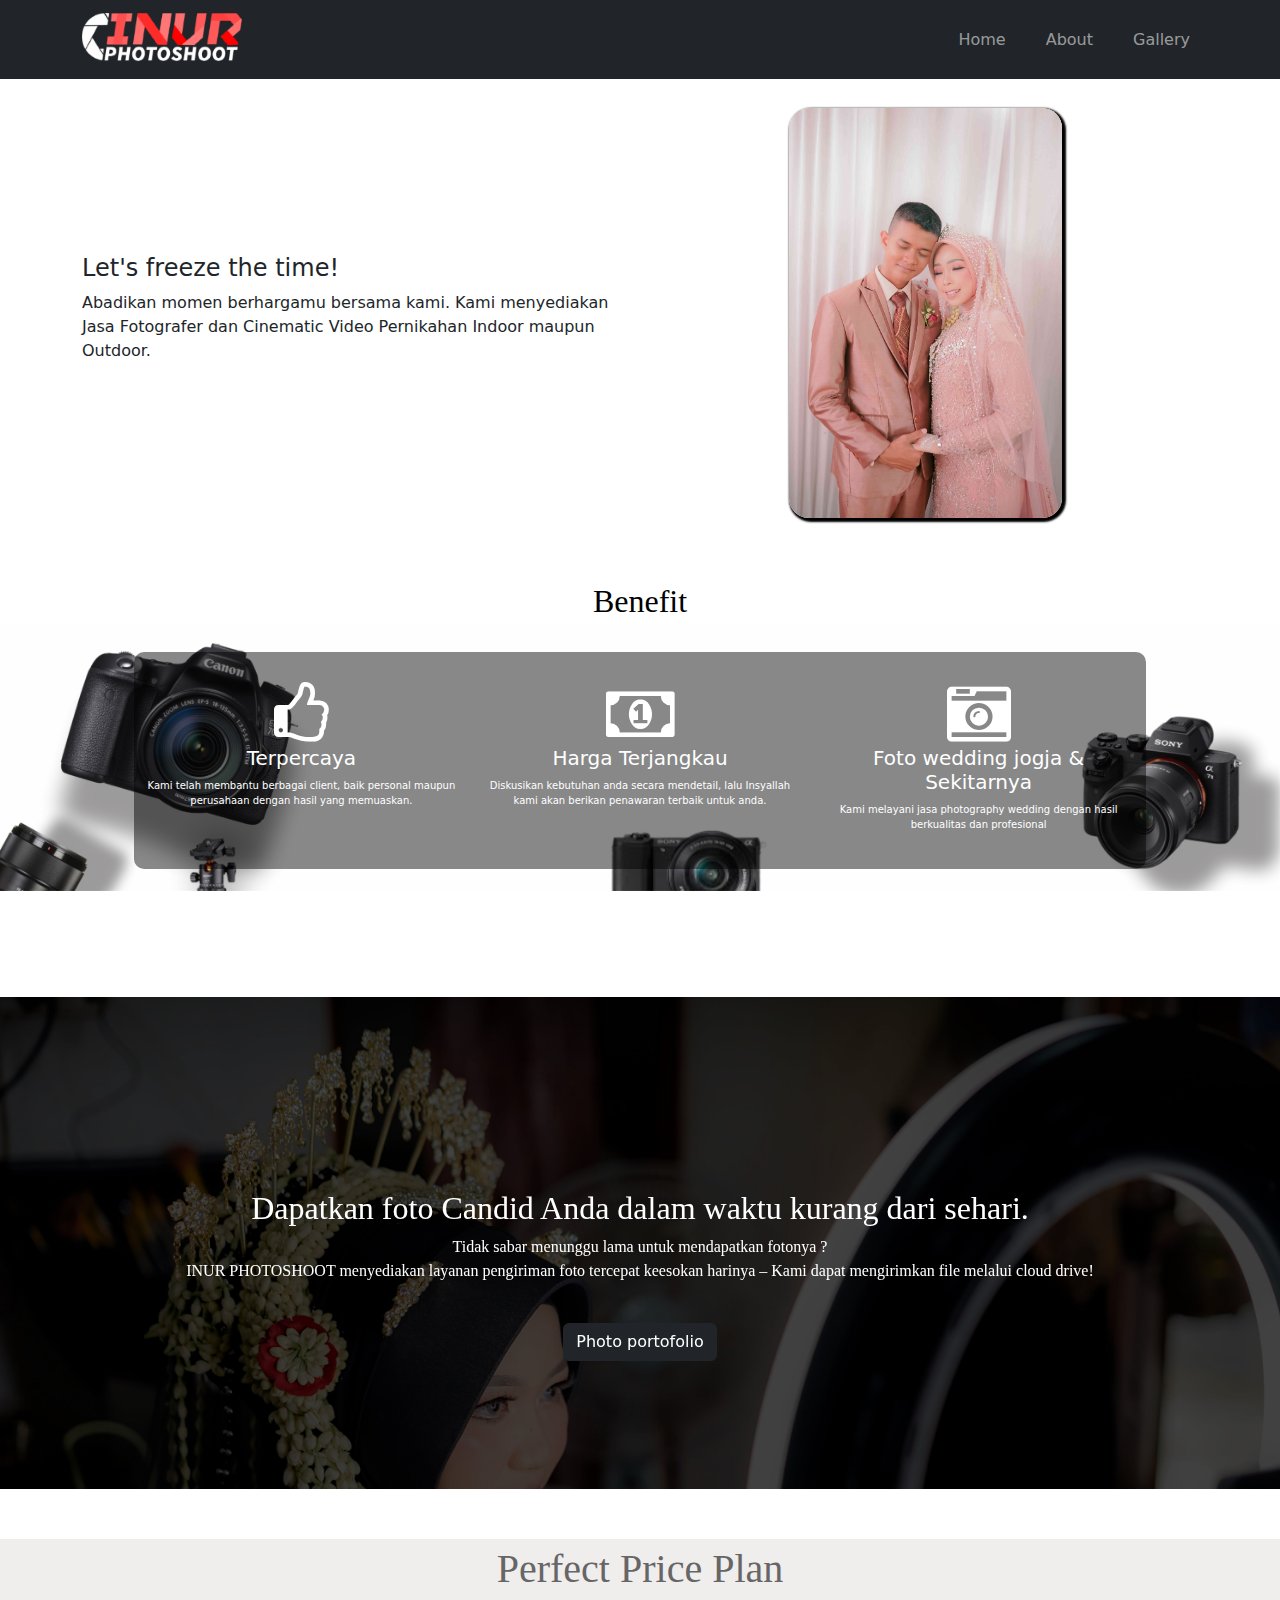
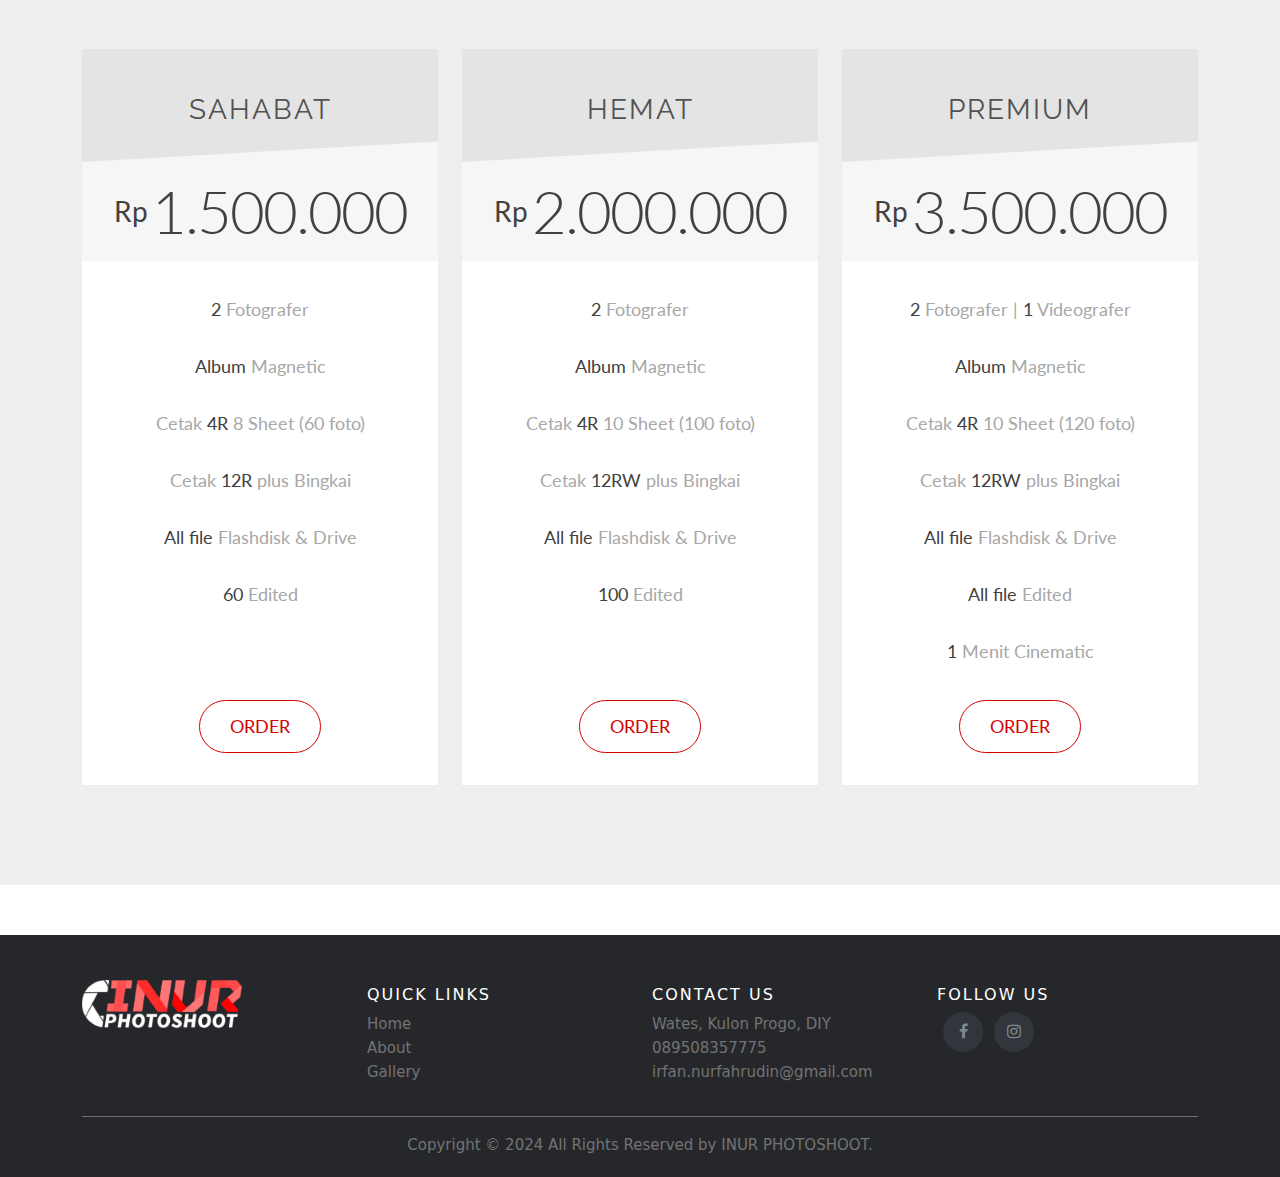
<file: index.html>
<!DOCTYPE html>
<html lang="en" id="home">
<head>
    <meta charset="UTF-8">
    <meta name="viewport" content="width=device-width, initial-scale=1.0">
    <title>INUR PHOTOSHOOT</title>
    <link rel="icon" href="./assets/img/icon.png" type="image/icon type">
    <link rel="stylesheet" href="./src/css/style.css">
    <link rel="stylesheet" href="./src/css/price.css">
    <link rel="stylesheet" href="./src/css/footer.css">
    <link href="https://cdn.jsdelivr.net/npm/bootstrap@5.3.3/dist/css/bootstrap.min.css" rel="stylesheet" integrity="sha384-QWTKZyjpPEjISv5WaRU9OFeRpok6YctnYmDr5pNlyT2bRjXh0JMhjY6hW+ALEwIH" crossorigin="anonymous">
    <script src="https://cdn.jsdelivr.net/npm/bootstrap@5.3.3/dist/js/bootstrap.bundle.min.js" integrity="sha384-YvpcrYf0tY3lHB60NNkmXc5s9fDVZLESaAA55NDzOxhy9GkcIdslK1eN7N6jIeHz" crossorigin="anonymous"></script>
    <link rel="stylesheet" href="https://cdnjs.cloudflare.com/ajax/libs/font-awesome/4.7.0/css/font-awesome.min.css"/></head>
    <script src="https://ajax.googleapis.com/ajax/libs/jquery/3.2.1/jquery.min.js"></script>
    <script src="https://maxcdn.bootstrapcdn.com/bootstrap/3.3.7/js/bootstrap.min.js"></script>
    
</head>
<body>
    
    <!-- NAVBAR -->
    <nav class="navbar fixed-top navbar-expand-lg navbar-dark bg-dark">
        <div class="container">
        <a class="navbar-brand" href="#home"><img src="./assets/img/logoHD.png" alt="INUR PHOTOSHOOT" style="size: 1px;"></a>
        <button class="navbar-toggler" type="button" data-bs-toggle="collapse" data-bs-target="#navbarNav" aria-controls="navbarNav" aria-expanded="false" aria-label="Toggle navigation">
            <span class="navbar-toggler-icon"></span>
        </button>
        <div class="collapse navbar-collapse" id="navbarNav">
            <ul class="navbar-nav ms-auto">
            <li class="nav-item">
                <a class="nav-link" href="#home">Home</a>
            </li>
            <li class="nav-item">
                <a class="nav-link ms-4" href="about.html">About</a>
            </li>
            <li class="nav-item">
                <a class="nav-link ms-4" href="gallery.html">Gallery</a>
                </li>
            </ul>
        </div>
        </div>
    </nav>
    <!-- END NAVBAR -->

    <!-- HERO -->
    <section class="head" style="align-items: center;" >
        <div class="container">
        <div class="row justify-content-center gy-2" style="margin-top: 100px;">

            <div class="col-md-6 col-lg-6" style="margin: auto; width: 50%; padding: 10px, 10px, 10px, 100px;">
                <h4>Let's freeze the time!</h4>
                    <div class='start-desc'>Abadikan momen berhargamu bersama kami. Kami menyediakan Jasa Fotografer dan Cinematic Video Pernikahan Indoor maupun Outdoor.</div>
            </div>
            <div class="col-md-6 col-lg-6">
                <img class="center" src="./assets/img/head.jpg" alt="" style="width: 50%; border-radius: 20px; box-shadow: 2px 2px 2px 2px black;
                ">
            </div>
        </div>
        </div>
    </section>
    <!-- END HERO -->

    <!-- BENEFIT -->
    <section class="benefit">
        <div class  ='benefit' style="background-image: url(./assets/bg/bg3.png);">
            <div class='container text-center' style="padding: 5% 5% 10% 5%;">
            <h2 class='title' style="font-family: Georgia; color: black;">
                Benefit
            </h2><br>
            <div class="widget-content" style="color: white; background-color: rgba(0, 0, 0, 0.463); border-radius: 10px; padding: 3% 1% 2% 1%;">
                <div class="row">
                    <div class="col-sm">
                        <i class="fa fa-thumbs-o-up fa-4x"></i>
                        <h5>Terpercaya</h5>
                        <p>Kami telah membantu berbagai client, baik personal maupun perusahaan dengan hasil yang memuaskan.</p>
                    </div>
                    <div class="col-sm">
                        <i class="fa fa-money fa-4x"></i>
                            <h5>Harga Terjangkau</h5>
                        <p>Diskusikan kebutuhan anda secara mendetail, lalu Insyallah kami akan berikan penawaran terbaik untuk anda.</p>
                    </div>
                    <div class="col-sm">
                        <i class="fa fa-camera-retro fa-4x"></i>
                        <h5>Foto wedding jogja & Sekitarnya</h5>
                        <p>Kami melayani jasa photography wedding dengan hasil berkualitas dan profesional</p>
                    </div>
                </div>
            </div>
            </div>
            </div></div>
    </section>
    <!-- END BENEFIT -->

    <!-- CANDID -->
    <section class="Candid">
        <div class='bg-img' style="background-image: url(./assets/img/candid.jpg);">
            <div class='container text-center' style="padding: 15% 5% 10% 5%;">
                <div style="filter: brightness(100%)">
            <h2 class='title' style="font-family: Playfair Display SC; color: white;">
            Dapatkan foto Candid Anda dalam waktu kurang dari sehari.
            </h2>
            <div class='widget-content' style="color: white;">
            <p style="font-family: serif ; color: white;">Tidak sabar menunggu lama untuk mendapatkan fotonya ? <br> INUR PHOTOSHOOT menyediakan layanan pengiriman foto tercepat keesokan harinya &#8211; Kami dapat mengirimkan file melalui cloud drive!</p>
            <br/>
            <a href="gallery.html" target="_blank" rel="noopener noreferrer"><button type="button" class="btn btn-dark">Photo portofolio</button></a>
            </div>
            </div>
            </div>
            </div></div>
    </section>
    <!-- END CANDID -->

    <!-- PRICE -->
    <section class="price">
        <div id="generic_price_table">   
            <!--PRICE TITLE-->
            <div class="container">
                <div class="row">
                    <div class="col-md-12">
                        <div class="price-heading clearfix">
                            <h1>Perfect Price Plan</h1>
                        </div>
                    </div>
                </div>
            </div>
            <!-- END PRICE TITLE -->

            <!--BLOCK ROW START-->
            <div class="container" style="padding-bottom: 100px;">

                <!--PRICE CONTENT START-->
                <div class="row">

                <!-- PAKET SAHABAT -->
                <div class="col-sm">
                <div class="generic_content clearfix">
                    
                    <div class="generic_head_price clearfix">

                        <div class="generic_head_content clearfix">
                            <div class="head_bg"></div>
                            <div class="head">
                                <span>Sahabat</span>
                            </div>                            
                        </div>
                            
                        <div class="generic_price_tag clearfix">	
                            <span class="price">
                                <span class="sign">Rp</span>
                                <span class="currency">1.500.000</span>
                            </span>
                        </div></div>                            
                        
                        <!-- LIST -->
                        <div class="generic_feature_list">
                            <ul>
                                <li><span>2</span> Fotografer</li>
                                <li><span>Album</span> Magnetic</li>
                                <li>Cetak <span>4R</span> 8 Sheet (60 foto)</li>
                                <li>Cetak <span>12R</span> plus Bingkai</li>
                                <li><span>All file</span> Flashdisk & Drive</li>
                                        <li><span>60</span> Edited</li>
                                        <li> &nbsp</li>
                            </ul>
                        </div>
                        
                        <div class="generic_price_btn clearfix">
                            <a class="" href="https://wa.me/+6289508357775?text=Halo,%20saya%20tertarik%20dengan%20jasa%20foto%20wedding%20paket%20Sahabat%20Anda." target="_blank" rel="noopener noreferrer">Order</a>
                        </div>
                        
                    </div></div>
                    <!-- END PAKET SAHABAT -->

                <!-- PAKET HEMAT -->
                <div class="col-sm">
                    <div class="generic_content clearfix">
                        
                        <div class="generic_head_price clearfix">
    
                            <div class="generic_head_content clearfix">
                                <div class="head_bg"></div>
                                <div class="head">
                                    <span>Hemat</span>
                                </div>                            
                            </div>
                                
                            <div class="generic_price_tag clearfix">	
                                <span class="price">
                                    <span class="sign">Rp</span>
                                    <span class="currency">2.000.000</span>
                                </span>
                            </div></div>                          
                            
                            <!-- LIST -->
                            <div class="generic_feature_list">
                                <ul>
                                    <li><span>2</span> Fotografer</li>
                                    <li><span>Album</span> Magnetic</li>
                                    <li>Cetak <span>4R</span> 10 Sheet (100 foto)</li>
                                    <li>Cetak <span>12RW</span> plus Bingkai</li>
                                    <li><span>All file</span> Flashdisk & Drive</li>
                                            <li><span>100</span> Edited</li>
                                            <li> &nbsp</li>
                                </ul>
                            </div>
                            
                            <div class="generic_price_btn clearfix">
                                <a class="" href="https://wa.me/+6289508357775?text=Halo,%20saya%20tertarik%20dengan%20jasa%20foto%20wedding%20paket%20Hemat%20Anda." target="_blank" rel="noopener noreferrer">Order</a>
                            </div>
                            
                        </div></div>
                <!-- END PAKET HEMAT -->

                <!-- PREMIUM -->
                <div class="col-sm">
                    <div class="generic_content clearfix">
                        
                        <div class="generic_head_price clearfix">
    
                            <div class="generic_head_content clearfix">
                                <div class="head_bg"></div>
                                <div class="head">
                                    <span>Premium</span>
                                </div>                            
                            </div>
                                
                            <div class="generic_price_tag clearfix">	
                                <span class="price">
                                    <span class="sign">Rp</span>
                                    <span class="currency">3.500.000</span>
                                </span>
                            </div></div>                        
                            
                            <!-- LIST -->
                            <div class="generic_feature_list">
                                <ul>
                                    <li><span>2</span> Fotografer | <span>1</span> Videografer</li>
                                    <li><span>Album</span> Magnetic</li>
                                    <li>Cetak <span>4R</span> 10 Sheet (120 foto)</li>
                                    <li>Cetak <span>12RW</span> plus Bingkai</li>
                                    <li><span>All file</span> Flashdisk & Drive</li>
                                            <li><span>All file</span> Edited</li>
                                            <li><span>1</span> Menit Cinematic</li>
                                </ul>
                            </div>
                            
                            <div class="generic_price_btn clearfix">
                                <a class="" href="https://wa.me/+6289508357775?text=Halo,%20saya%20tertarik%20dengan%20jasa%20foto%20wedding%20paket%20Premium%20Anda." target="_blank" rel="noopener noreferrer">Order</a>
                            </div>
                            
                        </div></div>
                <!-- END PREMIUM -->
                    </div></div>
                <!--//BLOCK ROW END-->
            </div></section>

    <!-- END PRICE -->

    <!-- FOOTER -->
    <footer class="site-footer">
        <div class="container">
          <div class="row">
            <div class="col-md-3 col-lg-3">
                <a><img src="./assets/img/logoHD.png" alt=""></a>
            </div>
    
            <div class="col-md-3 col-lg-3">
              <h6>Quick Links</h6>
              <ul class="footer-links">
                <li><a href="#home">Home</a></li>
                <li><a href="about.html">About</a></li>
                <li><a href="gallery.html">Gallery</a></li>
              </ul>
            </div>
            
            <div class="col-md-3 col-lg-3">
                <h6>CONTACT US</h6>
                <ul class="footer-links">
                  <li><a href="https://maps.app.goo.gl/kHSGzDoxcy9p6Ecz9" target="_blank" rel="noopener noreferrer">Wates, Kulon Progo, DIY</a></li>
                  <li><a href="https://wa.me/+6289508357775?text=Halo,%20saya%20ingin%20konsultasi%20jasa%20foto%20wedding%20Anda." target="_blank" rel="noopener noreferrer">089508357775</a></li>
                  <li><a href="mailto:irfan.nurfahrudin@gmail.com" target="_blank" rel="noopener noreferrer">irfan.nurfahrudin@gmail.com</a></li>
                </ul>
            </div>
            
            <div class="col-md-3 col-lg-3">
              <h6>FOLLOW US</h6>
              <ul class="social-icons">
                <li><a class="facebook" href="https://web.facebook.com/irfan.nurf.9" target="_blank" rel="noopener noreferrer"><i class="fa fa-facebook"></i></a></li>
                <li><a class="instagram" href="https://www.instagram.com/inur.photoshoot/" target="_blank" rel="noopener noreferrer"><i class="fa fa-instagram"></i></a></li>
              </ul>
            </div>
          </div>
          <hr>
        </div>
        <div class="container">
              <p class="copyright-text">Copyright &copy; 2024 All Rights Reserved by 
           <a href="#">INUR PHOTOSHOOT</a>.
              </p>
        </div>
    </footer>
    <!-- END FOOTER -->



      <script src="./src/js/script.js"></script>
</body>
</html>
</file>
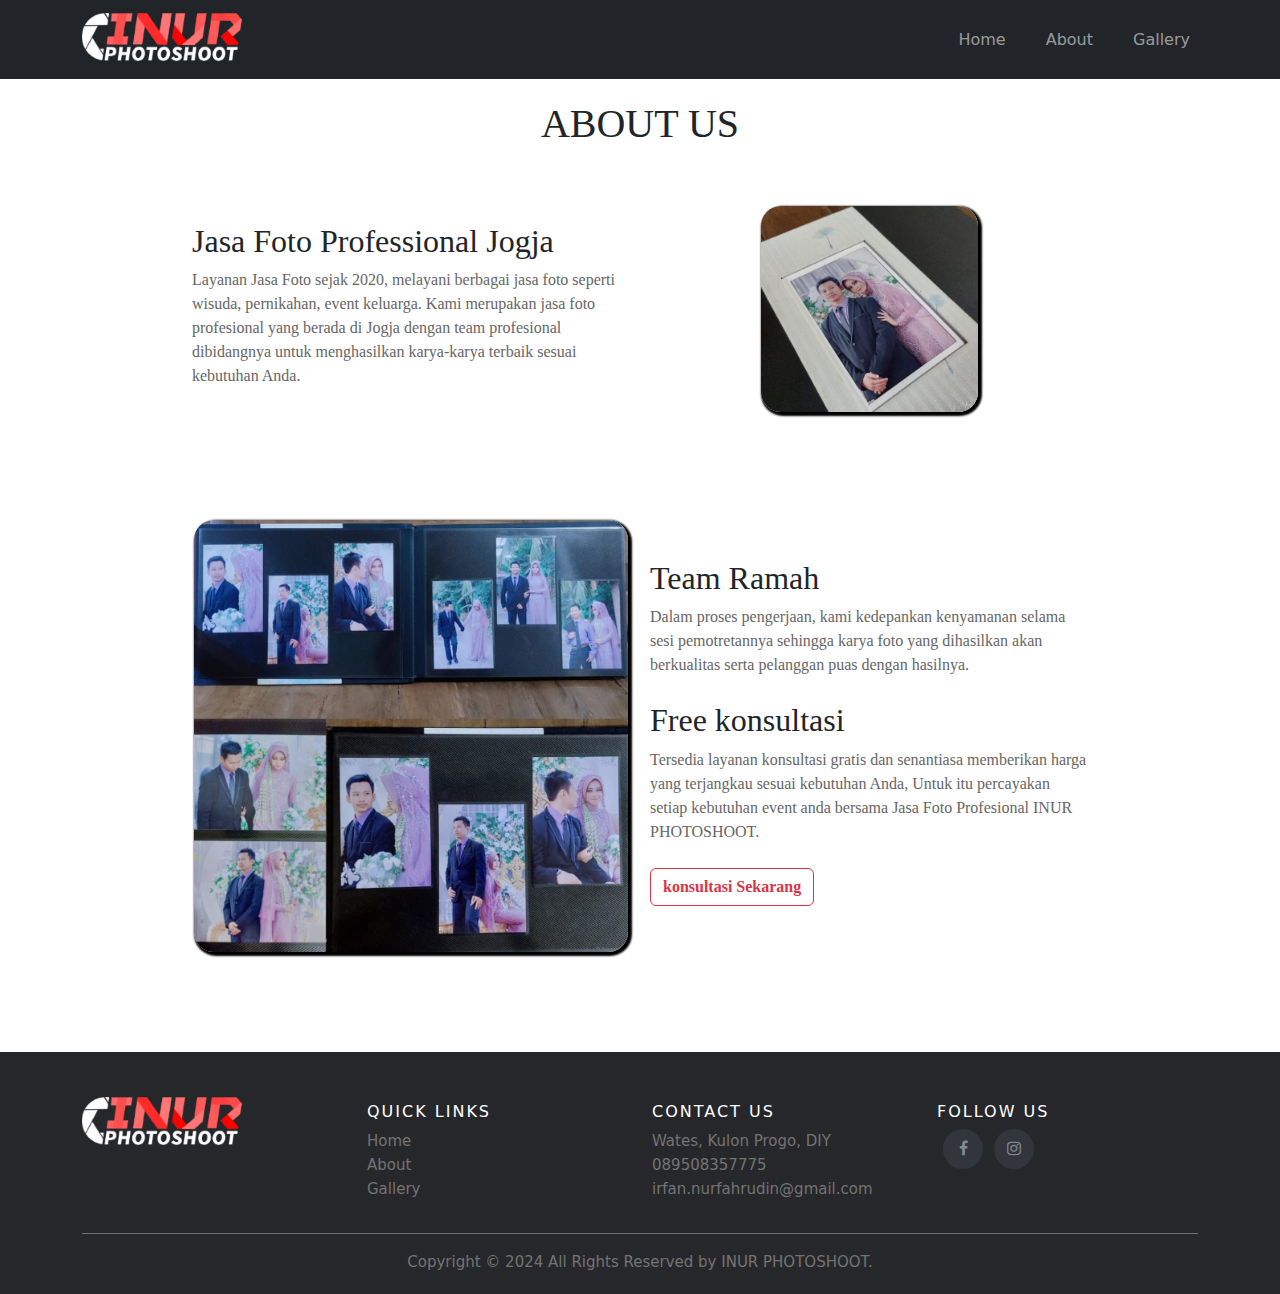
<file: about.html>
<!DOCTYPE html>
<html lang="en" id="home">
<head>
    <meta charset="UTF-8">
    <meta name="viewport" content="width=device-width, initial-scale=1.0">
    <title>INUR PHOTOSHOOT | About</title>
    <link rel="icon" href="./assets/img/icon.png" type="image/icon type">
    <link rel="stylesheet" href="./src/css/style.css">
    <link rel="stylesheet" href="./src/css/footer.css">
    <link href="https://cdn.jsdelivr.net/npm/bootstrap@5.3.3/dist/css/bootstrap.min.css" rel="stylesheet" integrity="sha384-QWTKZyjpPEjISv5WaRU9OFeRpok6YctnYmDr5pNlyT2bRjXh0JMhjY6hW+ALEwIH" crossorigin="anonymous">
    <link rel="stylesheet" href="https://cdnjs.cloudflare.com/ajax/libs/font-awesome/4.7.0/css/font-awesome.min.css"/></head>
    <script src="https://cdn.jsdelivr.net/npm/bootstrap@5.3.3/dist/js/bootstrap.bundle.min.js" integrity="sha384-YvpcrYf0tY3lHB60NNkmXc5s9fDVZLESaAA55NDzOxhy9GkcIdslK1eN7N6jIeHz" crossorigin="anonymous"></script>
    <script src="https://ajax.googleapis.com/ajax/libs/jquery/3.2.1/jquery.min.js"></script>
    <script src="https://maxcdn.bootstrapcdn.com/bootstrap/3.3.7/js/bootstrap.min.js"></script>
    
</head>
<body>
    <!-- NAVBAR -->
    <nav class="navbar fixed-top navbar-expand-lg navbar-dark bg-dark">
        <div class="container">
        <a class="navbar-brand" href="#home"><img src="./assets/img/logoHD.png" alt="INUR PHOTOSHOOT" style="size: 1px;"></a>
        <button class="navbar-toggler" type="button" data-bs-toggle="collapse" data-bs-target="#navbarNav" aria-controls="navbarNav" aria-expanded="false" aria-label="Toggle navigation">
            <span class="navbar-toggler-icon"></span>
        </button>
        <div class="collapse navbar-collapse" id="navbarNav">
            <ul class="navbar-nav ms-auto">
            <li class="nav-item">
                <a class="nav-link" href="index.html">Home</a>
            </li>
            <li class="nav-item">
                <a class="nav-link ms-4" href="about.html">About</a>
            </li>
            <li class="nav-item">
                <a class="nav-link ms-4" href="gallery.html">Gallery</a>
                </li>
            </ul>
        </div>
        </div>
    </nav>
    <!-- END NAVBAR -->

    <!-- CONTENT -->
    <section class="about" style="align-items: center;">
        <div class="tittle" style="margin-top: 100px; margin-bottom: -50px; text-align: center; font-family: Georgia;">
            <h1>ABOUT US</h1>
        </div>
        <div class="container">
          <div class="row justify-content-center gy-2"  style="margin: 100px;">
    
            <div class="col-md-6 col-lg-6" style="margin: auto; width: 50%; padding: 10px;">
            <div class="about-desc" style="font-family: Playfair Display SC;">
                <h2>Jasa Foto Professional Jogja</h3>
                    <div class='desc' style="font-family: serif; color: #666;">Layanan Jasa Foto sejak 2020, melayani berbagai jasa foto seperti wisuda, pernikahan, event keluarga. Kami merupakan jasa foto profesional yang berada di Jogja dengan team profesional dibidangnya untuk menghasilkan karya-karya terbaik sesuai kebutuhan Anda.</div>
              </div></div>
            <div class="col-md-6 col-lg-6">
                <img class="center" src="./assets/img/book1.jpg" alt="" style="width: 50%; border-radius: 20px; box-shadow: 2px 2px 2px 2px black;">
             </div>
        </div></div>

        <div class="container">
            <div class="row justify-content-center gy-2" style="margin: 100px;">

              <div class="col-md-6 col-lg-6">
                  <img class="center" src="./assets/img/book2.jpg" alt="" style="width: 100%; border-radius: 20px; box-shadow: 2px 2px 2px 2px black;">
               </div>
  
            <div class="col-md-6 col-lg-6" style="margin: auto; width: 50%; padding: 10px;">
            <div class="about-desc" style="font-family: Playfair Display SC;">
                  <h2>Team Ramah</h2>
                      <div class='desc' style="font-family: serif; color: #666;">Dalam proses pengerjaan, kami kedepankan kenyamanan selama sesi pemotretannya sehingga karya foto yang dihasilkan akan berkualitas serta pelanggan puas dengan hasilnya.</div>
                  <br><h2>Free konsultasi</h2>
                      <div class='desc' style="font-family: serif; color: #666;">Tersedia layanan konsultasi gratis dan senantiasa memberikan harga yang terjangkau sesuai kebutuhan Anda, Untuk itu percayakan setiap kebutuhan event anda bersama Jasa Foto Profesional INUR PHOTOSHOOT.</div><br>
                      <a href="https://wa.me/+6289508357775?text=Halo,%20saya%20ingin%20konsultasi%20jasa%20foto%20wedding%20Anda." target="_blank" rel="noopener noreferrer"><Button type="button" class="btn btn-outline-danger" style="font-family: Verdana; font-weight: 600;">konsultasi Sekarang</Button></a>
                </div></div>
              
            </div></div>
    </section>
    <!-- END CONTENT -->

    <!-- FOOTER -->
    <footer class="site-footer">
        <div class="container">
          <div class="row">
            <div class="col-md-3 col-lg-3">
                <a><img src="./assets/img/logoHD.png" alt=""></a>
            </div>
    
            <div class="col-md-3 col-lg-3">
              <h6>Quick Links</h6>
              <ul class="footer-links">
                <li><a href="index.html">Home</a></li>
                <li><a href="about.html">About</a></li>
                <li><a href="gallery.html">Gallery</a></li>
              </ul>
            </div>
            
            <div class="col-md-3 col-lg-3">
              <h6>CONTACT US</h6>
              <ul class="footer-links">
                <li><a href="https://maps.app.goo.gl/kHSGzDoxcy9p6Ecz9" target="_blank" rel="noopener noreferrer">Wates, Kulon Progo, DIY</a></li>
                <li><a href="https://wa.me/+6289508357775?text=Halo,%20saya%20ingin%20konsultasi%20jasa%20foto%20wedding%20Anda." target="_blank" rel="noopener noreferrer">089508357775</a></li>
                <li><a href="mailto:irfan.nurfahrudin@gmail.com" target="_blank" rel="noopener noreferrer">irfan.nurfahrudin@gmail.com</a></li>
              </ul>
            </div>
            
            <div class="col-md-3 col-lg-3">
                <h6>FOLLOW US</h6>
                <ul class="social-icons">
                  <li><a class="facebook" href="https://web.facebook.com/irfan.nurf.9" target="_blank" rel="noopener noreferrer"><i class="fa fa-facebook"></i></a></li>
                  <li><a class="instagram" href="https://www.instagram.com/inur.photoshoot/" target="_blank" rel="noopener noreferrer"><i class="fa fa-instagram"></i></a></li>
                </ul>
            </div>
          </div>
          <hr>
        </div>
        <div class="container">
              <p class="copyright-text">Copyright &copy; 2024 All Rights Reserved by 
           <a href="#">INUR PHOTOSHOOT</a>.
              </p>
        </div>
    </footer>
    <!-- END FOOTER -->
    
    <script src="./src/js/script.js"></script>
</body>
</html>
</file>
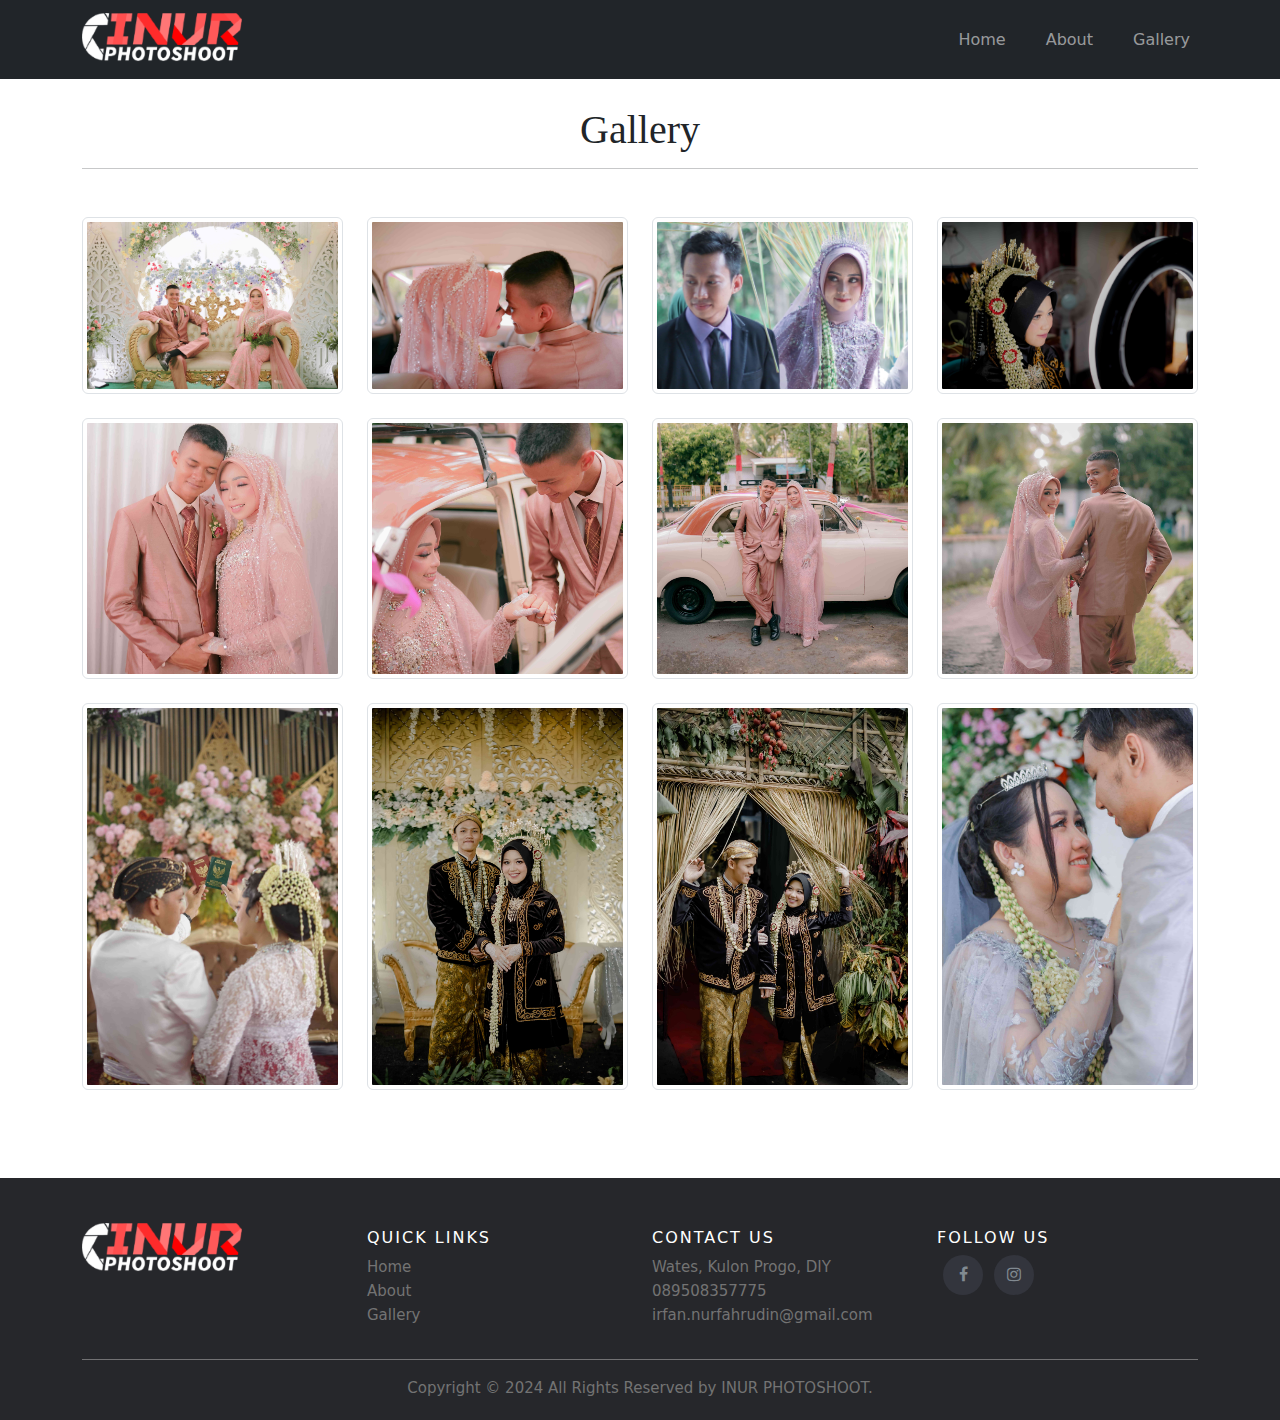
<file: gallery.html>
<!DOCTYPE html>
<html lang="en" id="home">
<head>
    <meta charset="UTF-8">
    <meta name="viewport" content="width=device-width, initial-scale=1.0">
    <title>INUR PHOTOSHOOT | Gallery</title>
    <link rel="icon" href="./assets/img/icon.png" type="image/icon type">
    <link rel="stylesheet" href="./src/css/style.css">
    <link rel="stylesheet" href="./src/css/gallery.css">
    <link rel="stylesheet" href="./src/css/footer.css">
    <link href="https://cdn.jsdelivr.net/npm/bootstrap@5.3.3/dist/css/bootstrap.min.css" rel="stylesheet" integrity="sha384-QWTKZyjpPEjISv5WaRU9OFeRpok6YctnYmDr5pNlyT2bRjXh0JMhjY6hW+ALEwIH" crossorigin="anonymous">
    <link rel="stylesheet" href="https://cdnjs.cloudflare.com/ajax/libs/font-awesome/4.7.0/css/font-awesome.min.css"/></head>
    <script src="https://cdn.jsdelivr.net/npm/bootstrap@5.3.3/dist/js/bootstrap.bundle.min.js" integrity="sha384-YvpcrYf0tY3lHB60NNkmXc5s9fDVZLESaAA55NDzOxhy9GkcIdslK1eN7N6jIeHz" crossorigin="anonymous"></script>
    <script src="https://ajax.googleapis.com/ajax/libs/jquery/3.2.1/jquery.min.js"></script>
    <script src="https://maxcdn.bootstrapcdn.com/bootstrap/3.3.7/js/bootstrap.min.js"></script>
    
</head>
<body>
    <!-- NAVBAR -->
    <nav class="navbar fixed-top navbar-expand-lg navbar-dark bg-dark">
        <div class="container">
        <a class="navbar-brand" href="#home"><img src="./assets/img/logoHD.png" alt="INUR PHOTOSHOOT" style="size: 1px;"></a>
        <button class="navbar-toggler" type="button" data-bs-toggle="collapse" data-bs-target="#navbarNav" aria-controls="navbarNav" aria-expanded="false" aria-label="Toggle navigation">
            <span class="navbar-toggler-icon"></span>
        </button>
        <div class="collapse navbar-collapse" id="navbarNav">
            <ul class="navbar-nav ms-auto">
            <li class="nav-item">
                <a class="nav-link" href="index.html">Home</a>
            </li>
            <li class="nav-item">
                <a class="nav-link ms-4" href="about.html">About</a>
            </li>
            <li class="nav-item">
                <a class="nav-link ms-4" href="gallery.html">Gallery</a>
                </li>
            </ul>
        </div>
        </div>
    </nav>
    <!-- END NAVBAR -->
    
    <!-- GALLERY -->
    <section class="gallery">
    <div class="container" style="margin-top: 100px;">
    
        <h1>Gallery</h1>
      
        <hr class="mt-2 mb-5">
      
        <div class="row text-center text-lg-start">
      
          <div class="col-lg-3 col-md-4 col-6">
            <a href="#" class="d-block mb-4 h-100">
              <img class="img-fluid img-thumbnail" src="./assets/img/porto/1.jpg" alt="">
            </a>
          </div>
          <div class="col-lg-3 col-md-4 col-6">
            <a href="#" class="d-block mb-4 h-100">
              <img class="img-fluid img-thumbnail" src="./assets/img/porto/2.jpg" alt="">
            </a>
          </div>
          <div class="col-lg-3 col-md-4 col-6">
            <a href="#" class="d-block mb-4 h-100">
              <img class="img-fluid img-thumbnail" src="./assets/img/porto/3.jpg" alt="">
            </a>
          </div>
          <div class="col-lg-3 col-md-4 col-6">
            <a href="#" class="d-block mb-4 h-100">
              <img class="img-fluid img-thumbnail" src="./assets/img/porto/4.jpg" alt="">
            </a>
          </div>
          <div class="col-lg-3 col-md-4 col-6">
            <a href="#" class="d-block mb-4 h-100">
              <img class="img-fluid img-thumbnail" src="./assets/img/porto/21.jpg" alt="">
            </a>
          </div>
          <div class="col-lg-3 col-md-4 col-6">
            <a href="#" class="d-block mb-4 h-100">
              <img class="img-fluid img-thumbnail" src="./assets/img/porto/22.jpg" alt="">
            </a>
          </div>
          <div class="col-lg-3 col-md-4 col-6">
            <a href="#" class="d-block mb-4 h-100">
              <img class="img-fluid img-thumbnail" src="./assets/img/porto/23.jpg" alt="">
            </a>
          </div>
          <div class="col-lg-3 col-md-4 col-6">
            <a href="#" class="d-block mb-4 h-100">
              <img class="img-fluid img-thumbnail" src="./assets/img/porto/24.jpg" alt="">
            </a>
          </div>
          <div class="col-lg-3 col-md-4 col-6">
            <a href="#" class="d-block mb-4 h-100">
              <img class="img-fluid img-thumbnail" src="./assets/img/porto/25.jpg" alt="">
            </a>
          </div>
          <div class="col-lg-3 col-md-4 col-6">
            <a href="#" class="d-block mb-4 h-100">
              <img class="img-fluid img-thumbnail" src="./assets/img/porto/26.jpg" alt="">
            </a>
          </div>
          <div class="col-lg-3 col-md-4 col-6">
            <a href="#" class="d-block mb-4 h-100">
              <img class="img-fluid img-thumbnail" src="./assets/img/porto/27.jpg" alt="">
            </a>
          </div>
          <div class="col-lg-3 col-md-4 col-6">
            <a href="#" class="d-block mb-4 h-100">
              <img class="img-fluid img-thumbnail" src="./assets/img/porto/28.jpg" alt="">
            </a>
          </div>
        </div>
      
      </div>
      </section>
    <!-- END GALLERY -->

    <!-- FOOTER -->
    <footer class="site-footer">
        <div class="container">
            <div class="row">
            <div class="col-md-3 col-lg-3">
                <a><img src="./assets/img/logoHD.png" alt=""></a>
            </div>
    
            <div class="col-md-3 col-lg-3">
                <h6>Quick Links</h6>
                <ul class="footer-links">
                <li><a href="index.html">Home</a></li>
                <li><a href="about.html">About</a></li>
                <li><a href="gallery.html">Gallery</a></li>
                </ul>
            </div>
            
            <div class="col-md-3 col-lg-3">
                <h6>CONTACT US</h6>
                <ul class="footer-links">
                <li><a href="https://maps.app.goo.gl/kHSGzDoxcy9p6Ecz9" target="_blank" rel="noopener noreferrer">Wates, Kulon Progo, DIY</a></li>
                <li><a href="https://wa.me/+6289508357775?text=Halo,%20saya%20ingin%20konsultasi%20jasa%20foto%20wedding%20Anda." target="_blank" rel="noopener noreferrer">089508357775</a></li>
                <li><a href="mailto:irfan.nurfahrudin@gmail.com" target="_blank" rel="noopener noreferrer">irfan.nurfahrudin@gmail.com</a></li>
                </ul>
            </div>
            
            <div class="col-md-3 col-lg-3">
                <h6>FOLLOW US</h6>
                <ul class="social-icons">
                    <li><a class="facebook" href="https://web.facebook.com/irfan.nurf.9" target="_blank" rel="noopener noreferrer"><i class="fa fa-facebook"></i></a></li>
                    <li><a class="instagram" href="https://www.instagram.com/inur.photoshoot/" target="_blank" rel="noopener noreferrer"><i class="fa fa-instagram"></i></a></li>
                </ul>
            </div>
            </div>
            <hr>
        </div>
        <div class="container">
                <p class="copyright-text">Copyright &copy; 2024 All Rights Reserved by 
            <a href="#">INUR PHOTOSHOOT</a>.
                </p>
        </div>
    </footer>
    <!-- END FOOTER -->
        
        <script src="./src/js/script.js"></script>
</body>
</html>
</file>
<file: src/css/style.css>
@media (min-width: 768px) {
    .col-md-6 {
        -ms-flex: 0 0 50%;
        flex: 0 0 50%;
        max-width: 50%;
    }
}

body {
    font-family: 'Playfair Display SC', Georgia, "Times New Roman", serif;
    color: #000000;
    background-color: #fff;
    line-height: 1.7em;
    font-weight: 500;
    -webkit-font-smoothing: antialiased;
    -moz-osx-font-smoothing: grayscale;
}

.center {
    display: block;
    margin-left: auto;
    margin-right: auto;   
  }

.benefit {
    background-repeat: no-repeat; background-size: 100%; background-position: 50%;
}

.benefit p {
    font-size: x-small;
}

.benefit h3 {
    font-family: 'Playfair Display SC', Georgia, "Times New Roman", serif;
    line-height: 1.5em;
    font-weight: 600;
}

.widget-content button:hover  {
    background-color:#d30000;
}

.bg-img {
    width: 100%; background-repeat: no-repeat; background-size: cover;
}

.col, .col-12, .col-lg-10, .col-lg-12, .col-lg-2, .col-lg-3, .col-lg-4, .col-lg-5, .col-lg-6, .col-lg-7, .col-lg-8, .col-md-12, .col-md-3, .col-md-4, .col-md-5, .col-md-6, .col-md-7, .col-md-8, .col-md-9, .col-sm-12, .col-sm-4, .col-sm-6, .col-xl-3 {
    position: relative;
    width: 100%;
    min-height: 1px;
    padding-right: 15px;
    padding-left: 15px;
}




.price-heading h1 {
    font-family: 'Playfair Display SC', Georgia, "Times New Roman", serif;
    line-height: 1.5em;
}

*, ::after, ::before {
    box-sizing: border-box;
}
user agent stylesheet
div {
    display: block;
    unicode-bidi: isolate;
}

.container a {
    text-decoration:none;
 }
</file>
<file: src/css/price.css>
@import url(https://fonts.googleapis.com/css?family=Lato:400,100,100italic,300,300italic,400italic,700italic,700,900italic,900);
@import url(https://fonts.googleapis.com/css?family=Raleway:400,100,200,300,500,600,700,800,900);
@import url(https://fonts.googleapis.com/css?family=Raleway:400,100,200,300,500,600,700,800,900);
body{background-color:#eee;}

#generic_price_table{
	background-color: #f0eded;
}

/*PRICE COLOR CODE START*/
#generic_price_table .generic_content{
	background-color: #fff;
}

#generic_price_table .generic_content .generic_head_price{
	background-color: #f6f6f6;
}

#generic_price_table .generic_content .generic_head_price .generic_head_content .head_bg{
	border-color: #e4e4e4 rgba(0, 0, 0, 0) rgba(0, 0, 0, 0) #e4e4e4;
}

#generic_price_table .generic_content .generic_head_price .generic_head_content .head span{
	color: #525252;
}

#generic_price_table .generic_content .generic_head_price .generic_price_tag .price .sign{
    color: #414141;
}

#generic_price_table .generic_content .generic_head_price .generic_price_tag .price .currency{
    color: #414141;
}

#generic_price_table .generic_content .generic_head_price .generic_price_tag .price .cent{
    color: #414141;
}

#generic_price_table .generic_content .generic_head_price .generic_price_tag .month{
    color: #414141;
}

#generic_price_table .generic_content .generic_feature_list ul li{	
	color: #a7a7a7;
}

#generic_price_table .generic_content .generic_feature_list ul li span{
	color: #414141;
}
#generic_price_table .generic_content .generic_feature_list ul li:hover{
	background-color: #E4E4E4;
	border-left: 5px solid #D30000;
}

#generic_price_table .generic_content .generic_price_btn a{
	border: 1px solid #D30000; 
    color: #D30000;
} 

#generic_price_table .generic_content.active .generic_head_price .generic_head_content .head_bg,
#generic_price_table .generic_content:hover .generic_head_price .generic_head_content .head_bg{
	border-color: #D30000 rgba(0, 0, 0, 0) rgba(0, 0, 0, 0) #D30000;
	color: #fff;
}

#generic_price_table .generic_content:hover .generic_head_price .generic_head_content .head span,
#generic_price_table .generic_content.active .generic_head_price .generic_head_content .head span{
	color: #fff;
}

#generic_price_table .generic_content:hover .generic_price_btn a,
#generic_price_table .generic_content.active .generic_price_btn a{
	background-color: #D30000;
	color: #fff;
} 
#generic_price_table{
	margin: 50px 0 50px 0;
    font-family: 'Raleway', sans-serif;
}
.row .table{
    padding: 28px 0;
}

/*PRICE BODY CODE START*/

#generic_price_table .generic_content{
	overflow: hidden;
	position: relative;
	text-align: center;
}

#generic_price_table .generic_content .generic_head_price {
	margin: 0 0 20px 0;
}

#generic_price_table .generic_content .generic_head_price .generic_head_content{
	margin: 0 0 50px 0;
}

#generic_price_table .generic_content .generic_head_price .generic_head_content .head_bg{
    border-style: solid;
    border-width: 90px 1411px 23px 399px;
	position: absolute;
}

#generic_price_table .generic_content .generic_head_price .generic_head_content .head{
	padding-top: 40px;
	position: relative;
	z-index: 1;
}

#generic_price_table .generic_content .generic_head_price .generic_head_content .head span{
    font-family: "Raleway",sans-serif;
    font-size: 28px;
    font-weight: 400;
    letter-spacing: 2px;
    margin: 0;
    padding: 0;
    text-transform: uppercase;
}

#generic_price_table .generic_content .generic_head_price .generic_price_tag{
	padding: 0 0 20px;
}

#generic_price_table .generic_content .generic_head_price .generic_price_tag .price{
	display: block;
}

#generic_price_table .generic_content .generic_head_price .generic_price_tag .price .sign{
    display: inline-block;
    font-family: "Lato",sans-serif;
    font-size: 28px;
    font-weight: 400;
    vertical-align: middle;
}

#generic_price_table .generic_content .generic_head_price .generic_price_tag .price .currency{
    font-family: "Lato",sans-serif;
    font-size: 60px;
    font-weight: 300;
    letter-spacing: -2px;
    line-height: 60px;
    padding: 0;
    vertical-align: middle;
}

#generic_price_table .generic_content .generic_head_price .generic_price_tag .price .cent{
    display: inline-block;
    font-family: "Lato",sans-serif;
    font-size: 24px;
    font-weight: 400;
    vertical-align: bottom;
}

#generic_price_table .generic_content .generic_head_price .generic_price_tag .month{
    font-family: "Lato",sans-serif;
    font-size: 18px;
    font-weight: 400;
    letter-spacing: 3px;
    vertical-align: bottom;
}

#generic_price_table .generic_content .generic_feature_list ul{
	list-style: none;
	padding: 0;
	margin: 0;
}

#generic_price_table .generic_content .generic_feature_list ul li{
	font-family: "Lato",sans-serif;
	font-size: 18px;
	padding: 15px 0;
	transition: all 0.3s ease-in-out 0s;
}
#generic_price_table .generic_content .generic_feature_list ul li:hover{
	transition: all 0.3s ease-in-out 0s;
	-moz-transition: all 0.3s ease-in-out 0s;
	-ms-transition: all 0.3s ease-in-out 0s;
	-o-transition: all 0.3s ease-in-out 0s;
	-webkit-transition: all 0.3s ease-in-out 0s;

}
#generic_price_table .generic_content .generic_feature_list ul li .fa{
	padding: 0 10px;
}
#generic_price_table .generic_content .generic_price_btn{
	margin: 20px 0 32px;
}

#generic_price_table .generic_content .generic_price_btn a{
    border-radius: 50px;
	-moz-border-radius: 50px;
	-ms-border-radius: 50px;
	-o-border-radius: 50px;
	-webkit-border-radius: 50px;
    display: inline-block;
    font-family: "Lato",sans-serif;
    font-size: 18px;
    outline: medium none;
    padding: 12px 30px;
    text-decoration: none;
    text-transform: uppercase;
}

#generic_price_table .generic_content,
#generic_price_table .generic_content:hover,
#generic_price_table .generic_content .generic_head_price .generic_head_content .head_bg,
#generic_price_table .generic_content:hover .generic_head_price .generic_head_content .head_bg,
#generic_price_table .generic_content .generic_head_price .generic_head_content .head h2,
#generic_price_table .generic_content:hover .generic_head_price .generic_head_content .head h2,
#generic_price_table .generic_content .price,
#generic_price_table .generic_content:hover .price,
#generic_price_table .generic_content .generic_price_btn a,
#generic_price_table .generic_content:hover .generic_price_btn a{
	transition: all 0.3s ease-in-out 0s;
	-moz-transition: all 0.3s ease-in-out 0s;
	-ms-transition: all 0.3s ease-in-out 0s;
	-o-transition: all 0.3s ease-in-out 0s;
	-webkit-transition: all 0.3s ease-in-out 0s;
} 
@media (max-width: 320px) {	
}

@media (max-width: 767px) {
	#generic_price_table .generic_content{
		margin-bottom:75px;
	}
}
@media (min-width: 768px) and (max-width: 991px) {
	#generic_price_table .col-md-3{
		float:left;
		width:50%;
	}
	
	#generic_price_table .col-md-4{
		float:left;
		width:50%;
	}
	
	#generic_price_table .generic_content{
		margin-bottom:75px;
	}
}
@media (min-width: 992px) and (max-width: 1199px) {
}
@media (min-width: 1200px) {
}
#generic_price_table_home{
	 font-family: 'Raleway', sans-serif;
}

.text-center h1,
.text-center h1 a{
	color: #7885CB;
	font-size: 30px;
	font-weight: 300;
	text-decoration: none;
}
.demo-pic{
	margin: 0 auto;
}
.demo-pic:hover{
	opacity: 0.7;
}

#generic_price_table_home ul{
	margin: 0 auto;
	padding: 0;
	list-style: none;
	display: table;
}
#generic_price_table_home li{
	float: left;
}
#generic_price_table_home li + li{
	margin-left: 10px;
	padding-bottom: 10px;
}
#generic_price_table_home li a{
	display: block;
	width: 50px;
	height: 50px;
	font-size: 0px;
}
#generic_price_table_home .blue{
	background: #3498DB;
	transition: all 0.3s ease-in-out 0s;
}
#generic_price_table_home .emerald{
	background: #2ECC71;
	transition: all 0.3s ease-in-out 0s;
}
#generic_price_table_home .grey{
	background: #7F8C8D;
	transition: all 0.3s ease-in-out 0s;
}
#generic_price_table_home .midnight{
	background: #34495E;
	transition: all 0.3s ease-in-out 0s;
}
#generic_price_table_home .orange{
	background: #E67E22;
	transition: all 0.3s ease-in-out 0s;
}
#generic_price_table_home .purple{
	background: #9B59B6;
	transition: all 0.3s ease-in-out 0s;
}
#generic_price_table_home .red{
	background: #E74C3C;
	transition:all 0.3s ease-in-out 0s;
}
#generic_price_table_home .turquoise{
	background: #1ABC9C;
	transition: all 0.3s ease-in-out 0s;
}

#generic_price_table_home .blue:hover,
#generic_price_table_home .emerald:hover,
#generic_price_table_home .grey:hover,
#generic_price_table_home .midnight:hover,
#generic_price_table_home .orange:hover,
#generic_price_table_home .purple:hover,
#generic_price_table_home .red:hover,
#generic_price_table_home .turquoise:hover{
	border-bottom-left-radius: 50px;
    border-bottom-right-radius: 50px;
    border-top-left-radius: 50px;
    border-top-right-radius: 50px;
	transition: all 0.3s ease-in-out 0s;
}
#generic_price_table_home .divider{
	border-bottom: 1px solid #ddd;
	margin-bottom: 20px;
	padding: 20px;
}
#generic_price_table_home .divider span{
	width: 100%;
	display: table;
	height: 2px;
	background: #ddd;
	margin: 50px auto;
	line-height: 2px;
}
#generic_price_table_home .itemname{
	text-align: center;
	font-size: 50px ;
	padding: 50px 0 20px ;
	border-bottom: 1px solid #ddd;
	margin-bottom: 40px;
	text-decoration: none;
    font-weight: 300;
}
#generic_price_table_home .itemnametext{
    text-align: center;
    font-size: 20px;
    padding-top: 5px;
    text-transform: uppercase;
    display: inline-block;
}
#generic_price_table_home .footer{
	padding:40px 0;
}

.price-heading{
    text-align: center;
}
.price-heading h1{
	color: #666;
	margin: 0;
	padding: 0 0 50px 0;
}
.demo-button {
    background-color: #333333;
    color: #ffffff;
    display: table;
    font-size: 20px;
    margin-left: auto;
    margin-right: auto;
    margin-top: 20px;
    margin-bottom: 50px;
    outline-color: -moz-use-text-color;
    outline-style: none;
    outline-width: medium ;
    padding: 10px;
    text-align: center;
    text-transform: uppercase;
}
.bottom_btn{
	background-color: #333333;
    color: #ffffff;
    display: table;
    font-size: 28px;
    margin: 60px auto 20px;
    padding: 10px 25px;
    text-align: center;
    text-transform: uppercase;
}
.demo-button:hover{
	background-color: #666;
	color: #FFF;
	text-decoration:none;
	
}
.bottom_btn:hover{
	background-color: #666;
	color: #FFF;
	text-decoration:none;
}
</file>
<file: src/css/footer.css>
/* Footer */
 .site-footer
 {
   background-color:#26272b;
   padding:45px 0 20px;
   font-size:15px;
   line-height:24px;
   color:#737373;
 }
 .site-footer hr
 {
   border-top-color:#bbb;
   opacity:0.5
 }
 .site-footer hr.small
 {
   margin:20px 0
 }
 .site-footer h6
 {
   color:#fff;
   font-size:16px;
   text-transform:uppercase;
   margin-top:5px;
   letter-spacing:2px
 }
 .site-footer a
 {
   color:#737373;
 }
 .site-footer a:hover
 {
   color:#d30000;
   text-decoration:none;
 }
 .footer-links
 {
   padding-left:0;
   list-style:none;
 
 }
 .footer-links li
 {
   display:block
 }
 .footer-links a
 {
   color:#737373
 }
 .footer-links a:active,.footer-links a:focus,.footer-links a:hover
 {
   color:#d30000;
   text-decoration:none;
 }
 .footer-links.inline li
 {
   display:inline-block
 }
 .site-footer .social-icons a
 {
   width:40px;
   height:40px;
   line-height:40px;
   margin-left:6px;
   margin-right:0;
   border-radius:100%;
   background-color:#33353d
 }
 .copyright-text
 {
   margin:0;
   text-align: center;
 }
 @media (max-width:991px)
 {
   .site-footer [class^=col-]
   {
     margin-bottom:30px
   }
 }
 @media (max-width:767px)
 {
   .site-footer
   {
     padding-bottom:0
   }
   .site-footer .copyright-text,.site-footer .social-icons
   {
     text-align:center
   }
 }
 .social-icons
 {
   padding-left:0;
   margin-bottom:0;
   list-style:none
 }
 .social-icons li
 {
   display:inline-block;
   margin-bottom:4px
 }
 .social-icons li.title
 {
   margin-right:15px;
   text-transform:uppercase;
   color:#96a2b2;
   font-weight:700;
   font-size:13px
 }
 .social-icons a{
   background-color:#eceeef;
   color:#818a91;
   font-size:16px;
   display:inline-block;
   line-height:44px;
   width:44px;
   height:44px;
   text-align:center;
   margin-right:8px;
   border-radius:100%;
   -webkit-transition:all .2s linear;
   -o-transition:all .2s linear;
   transition:all .2s linear
 }
 .social-icons a:active,.social-icons a:focus,.social-icons a:hover
 {
   color:#fff;
   background-color:#d30000
 }
 .social-icons.size-sm a
 {
   line-height:34px;
   height:34px;
   width:34px;
   font-size:14px
 }
 .social-icons a.facebook:hover
 {
   background-color:#3b5998
 }
 .social-icons a.twitter:hover
 {
   background-color:#00aced
 }
 .social-icons a.linkedin:hover
 {
   background-color:#007bb6
 }
 .social-icons a.dribbble:hover
 {
   background-color:#ea4c89
 }
 @media (max-width:767px)
 {
   .social-icons li.title
   {
     display:block;
     margin-right:0;
     font-weight:600
   }
 }
</file>
<file: src/css/gallery.css>
* {
    box-sizing: border-box;
    &::before, &::after {
      box-sizing: border-box;
    }
  }
  
 .gallery h1 {
    font-family: Georgia;
    line-height: 1.5em;
    text-align: center;
 }

  .gallery {
    padding: 0 0 4rem 0;
  }
  
  .img-container {
    width: 100%;
    height: 500px;
    cursor: pointer;
    overflow: hidden;
    &:hover .img-content-hover {
      display: block;
    }
  }
  
  .img-fluid {
      width: 100%;
    height: 500px;
      object-fit: cover;
    transform: scale(1);
    transition: all 0.3s ease-in-out;
    &:hover {
      transform: scale(1.05);
    }
  }
  
  
  @supports (display: grid) {
    .gallery .grid {
      grid-gap: 1rem;
    }
  }

  
  @media screen and (max-width: 1024px) {
    img:hover {
      transform: none;
    }
    
    .img-container {
      height: 100%;
      &:hover .img-content-hover {
        display: none;
      }
    }
  
    .img-content {
      display: block;
      padding: 1rem 0;
    }
  }
</file>
